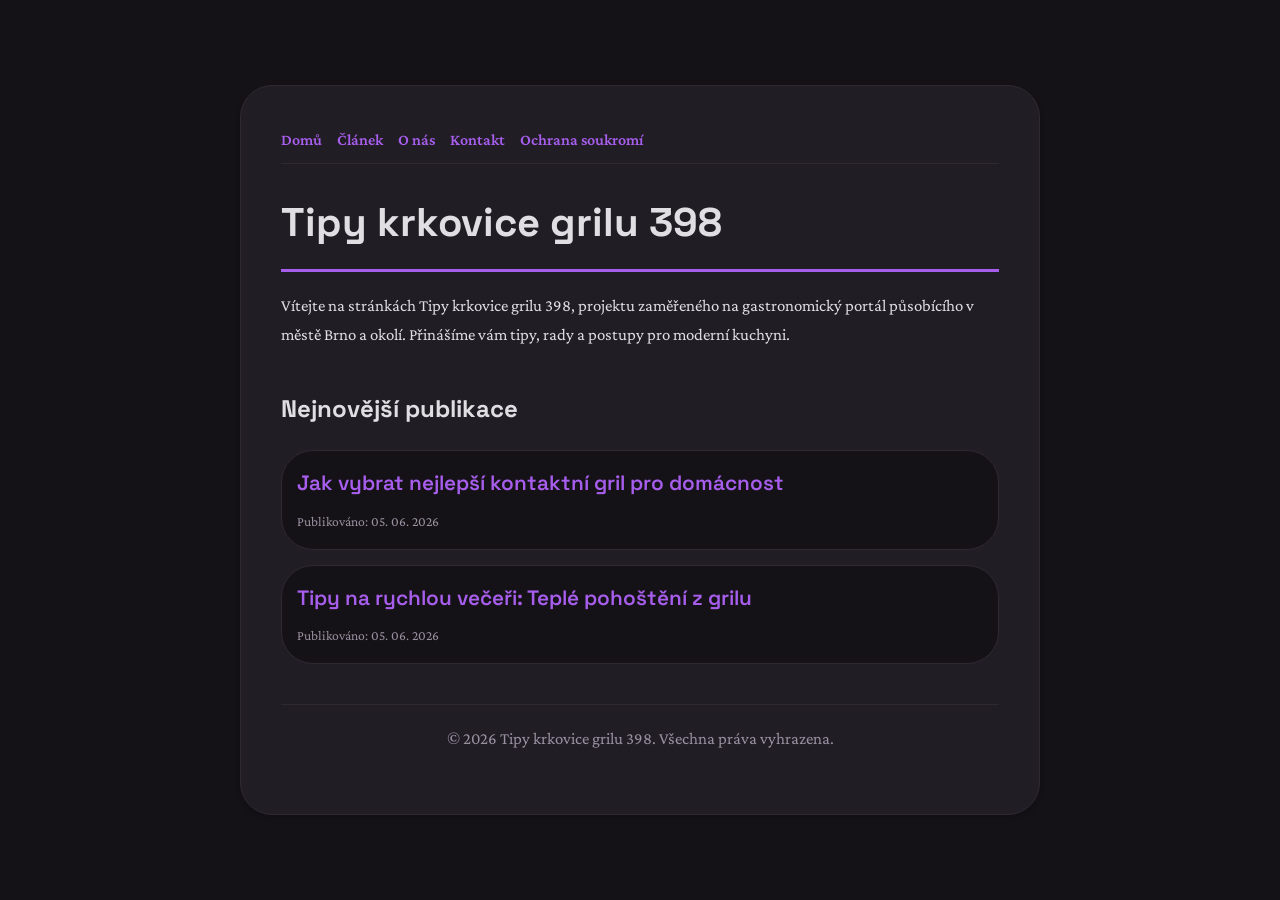
<file: index.html>
<!DOCTYPE html>
<html lang="cs">
<head>
    <meta charset="UTF-8">
    <meta name="viewport" content="width=device-width, initial-scale=1.0">
    <title>Tipy krkovice grilu 398 | Gastronomický portál - Brno</title>
    <meta name="description" content="Vítejte na stránkách Tipy krkovice grilu 398, projektu zaměřeného na gastronomický portál působícího v městě Brno a okolí. Přinášíme vám tipy, rady a postupy pro moderní kuchyni.">
    <meta name="geo.region" content="CZ" />
    <meta name="geo.placename" content="Brno" />
    <meta name="geo.position" content="49.1951;16.6068" />
    <meta name="ICBM" content="49.1951, 16.6068" />
    <link rel="stylesheet" href="style.css">
    <script type="application/ld+json">
{
  "@context": "https://schema.org",
  "@type": "LocalBusiness",
  "name": "Tipy krkovice grilu 398",
  "url": "https://tipy-krkovice-grilu-398.github.io",
  "telephone": "+420 541 555 456",
  "address": {
    "@type": "PostalAddress",
    "addressLocality": "Brno",
    "addressRegion": "Jihomoravský",
    "postalCode": "602 00",
    "addressCountry": "CZ"
  },
  "geo": {
    "@type": "GeoCoordinates",
    "latitude": 49.1951,
    "longitude": 16.6068
  }
}
</script>
</head>
<body>
    
        <div class="container" style="max-width: 800px;">
            <nav style="display: flex; gap: 15px; margin-bottom: 25px; border-bottom: 1px solid var(--border-color); padding-bottom: 10px; overflow-x: auto; flex-wrap: wrap;">
            <a href="index.html">Domů</a>
            <a href="jak-vybrat-nejlepsi-kontaktni-gril-pro-domacnost.html">Článek</a>
            <a href="about.html">O nás</a>
            <a href="contact.html">Kontakt</a>
            <a href="privacy.html">Ochrana soukromí</a>
        </nav>
            <h1>Tipy krkovice grilu 398</h1>
            <p>Vítejte na stránkách Tipy krkovice grilu 398, projektu zaměřeného na gastronomický portál působícího v městě Brno a okolí. Přinášíme vám tipy, rady a postupy pro moderní kuchyni.</p>
            <h2 style="margin-top: 40px;">Nejnovější publikace</h2>
            <ul style="list-style-type: none; padding-left: 0;">
                <li style="background: var(--bg-color); padding: 15px; border-radius: var(--border-radius); border: 1px solid var(--border-color); margin-bottom: 15px;">
                <h3 style="margin-bottom: 5px; font-size: 1.3rem;"><a href="jak-vybrat-nejlepsi-kontaktni-gril-pro-domacnost.html">Jak vybrat nejlepší kontaktní gril pro domácnost</a></h3>
                <span style="font-size:0.85rem; color: var(--muted-text)">Publikováno: 05. 06. 2026</span>
            </li>
<li style="background: var(--bg-color); padding: 15px; border-radius: var(--border-radius); border: 1px solid var(--border-color); margin-bottom: 15px;">
                <h3 style="margin-bottom: 5px; font-size: 1.3rem;"><a href="tipy-na-rychlou-veceri-teple-pohosteni-z-grilu.html">Tipy na rychlou večeři: Teplé pohoštění z grilu</a></h3>
                <span style="font-size:0.85rem; color: var(--muted-text)">Publikováno: 05. 06. 2026</span>
            </li>

            </ul>
            <footer>
                <p>&copy; 2026 Tipy krkovice grilu 398. Všechna práva vyhrazena.</p>
            </footer>
        </div>
        
</body>
</html>
</file>
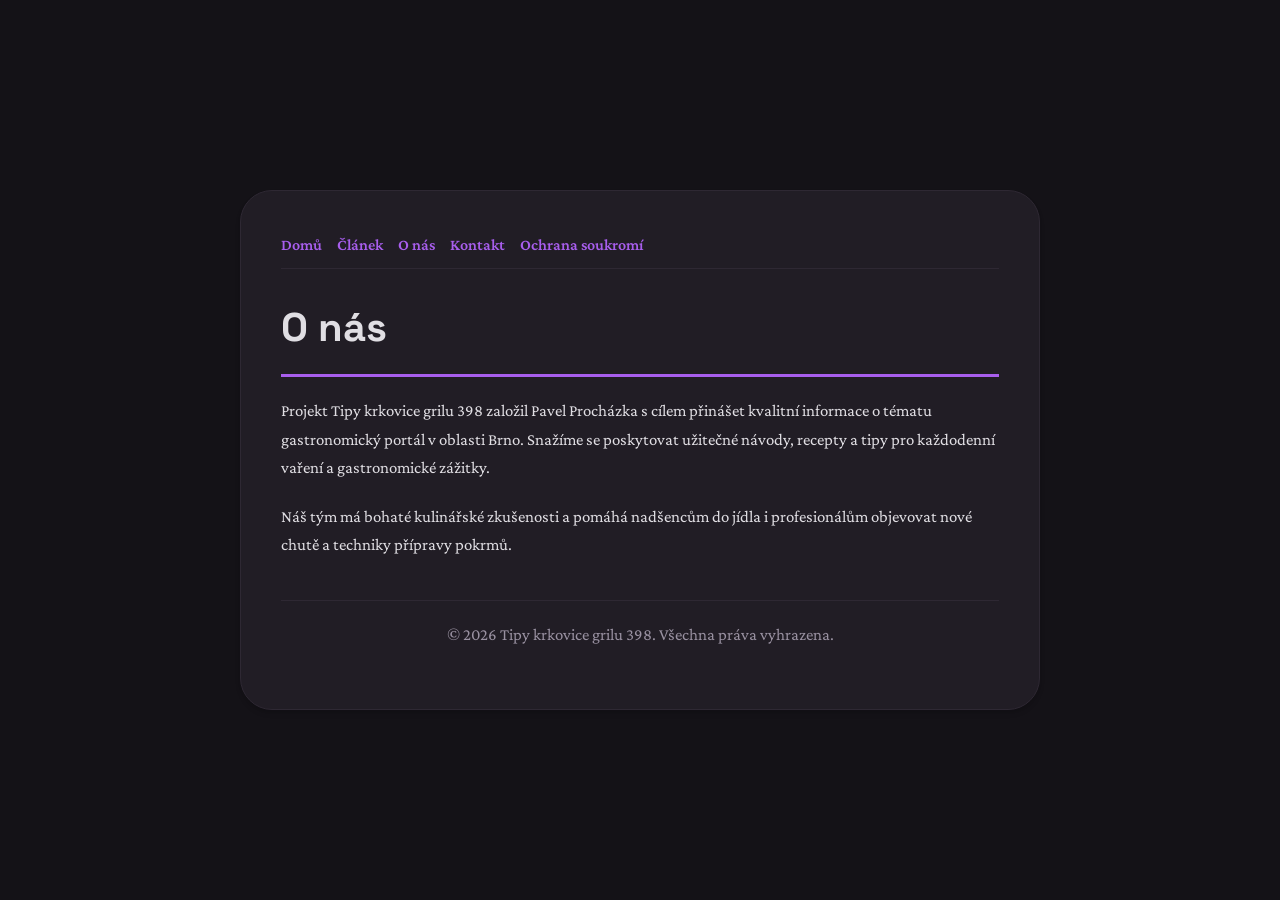
<file: about.html>
<!DOCTYPE html>
<html lang="cs">
<head>
    <meta charset="UTF-8">
    <meta name="viewport" content="width=device-width, initial-scale=1.0">
    <title>O nás | Tipy krkovice grilu 398</title>
    <meta name="description" content="Projekt Tipy krkovice grilu 398 založil Pavel Procházka s cílem přinášet kvalitní informace o tématu gastronomický portál v oblasti Brno. Snažíme se poskytovat užitečné návody, recepty a tipy pro každodenní vaření a gastronomické zážitky.">
    <meta name="geo.region" content="CZ" />
    <meta name="geo.placename" content="Brno" />
    <meta name="geo.position" content="49.1951;16.6068" />
    <meta name="ICBM" content="49.1951, 16.6068" />
    <link rel="stylesheet" href="style.css">
</head>
<body>
    
        <div class="container" style="max-width: 800px;">
            <nav style="display: flex; gap: 15px; margin-bottom: 25px; border-bottom: 1px solid var(--border-color); padding-bottom: 10px; overflow-x: auto; flex-wrap: wrap;">
            <a href="index.html">Domů</a>
            <a href="jak-vybrat-nejlepsi-kontaktni-gril-pro-domacnost.html">Článek</a>
            <a href="about.html">O nás</a>
            <a href="contact.html">Kontakt</a>
            <a href="privacy.html">Ochrana soukromí</a>
        </nav>
            <h1>O nás</h1>
            <p>Projekt Tipy krkovice grilu 398 založil Pavel Procházka s cílem přinášet kvalitní informace o tématu gastronomický portál v oblasti Brno. Snažíme se poskytovat užitečné návody, recepty a tipy pro každodenní vaření a gastronomické zážitky.</p>
            <p>Náš tým má bohaté kulinářské zkušenosti a pomáhá nadšencům do jídla i profesionálům objevovat nové chutě a techniky přípravy pokrmů.</p>
            <footer>
                <p>&copy; 2026 Tipy krkovice grilu 398. Všechna práva vyhrazena.</p>
            </footer>
        </div>
        
</body>
</html>
</file>
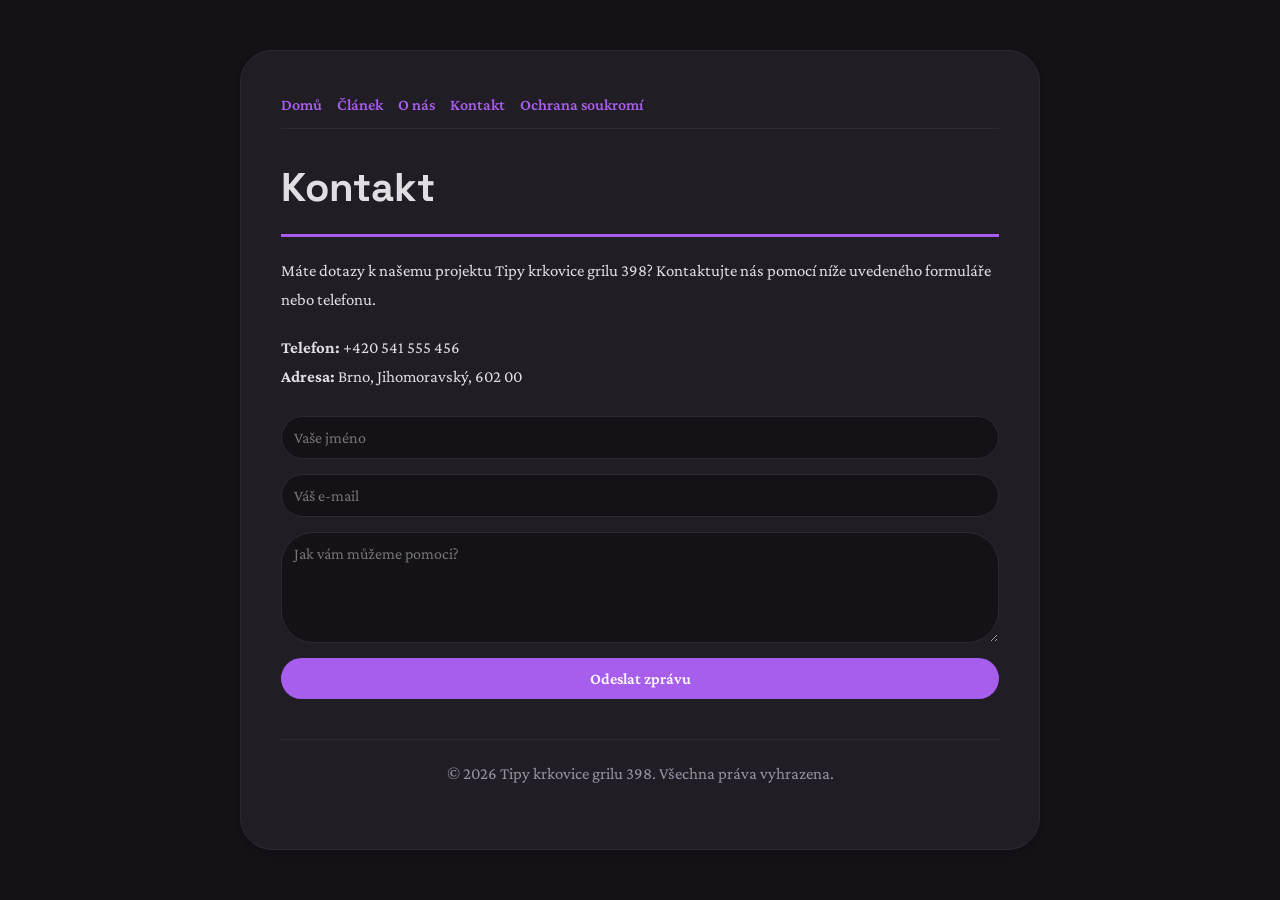
<file: contact.html>
<!DOCTYPE html>
<html lang="cs">
<head>
    <meta charset="UTF-8">
    <meta name="viewport" content="width=device-width, initial-scale=1.0">
    <title>Kontakt | Tipy krkovice grilu 398</title>
    <meta name="description" content="Máte dotazy k našemu projektu Tipy krkovice grilu 398? Kontaktujte nás pomocí níže uvedeného formuláře nebo telefonu.">
    <meta name="geo.region" content="CZ" />
    <meta name="geo.placename" content="Brno" />
    <meta name="geo.position" content="49.1951;16.6068" />
    <meta name="ICBM" content="49.1951, 16.6068" />
    <link rel="stylesheet" href="style.css">
</head>
<body>
    
        <div class="container" style="max-width: 800px;">
            <nav style="display: flex; gap: 15px; margin-bottom: 25px; border-bottom: 1px solid var(--border-color); padding-bottom: 10px; overflow-x: auto; flex-wrap: wrap;">
            <a href="index.html">Domů</a>
            <a href="jak-vybrat-nejlepsi-kontaktni-gril-pro-domacnost.html">Článek</a>
            <a href="about.html">O nás</a>
            <a href="contact.html">Kontakt</a>
            <a href="privacy.html">Ochrana soukromí</a>
        </nav>
            <h1>Kontakt</h1>
            <p>Máte dotazy k našemu projektu Tipy krkovice grilu 398? Kontaktujte nás pomocí níže uvedeného formuláře nebo telefonu.</p>
            <p><strong>Telefon:</strong> +420 541 555 456<br><strong>Adresa:</strong> Brno, Jihomoravský, 602 00</p>
            <form action="https://formspree.io/f/placeholder" method="POST">
                <input type="text" name="name" placeholder="Vaše jméno" required>
                <input type="email" name="email" placeholder="Váš e-mail" required>
                <textarea name="message" placeholder="Jak vám můžeme pomoci?" rows="5" required></textarea>
                <button type="submit">Odeslat zprávu</button>
            </form>
            <footer>
                <p>&copy; 2026 Tipy krkovice grilu 398. Všechna práva vyhrazena.</p>
            </footer>
        </div>
        
</body>
</html>
</file>
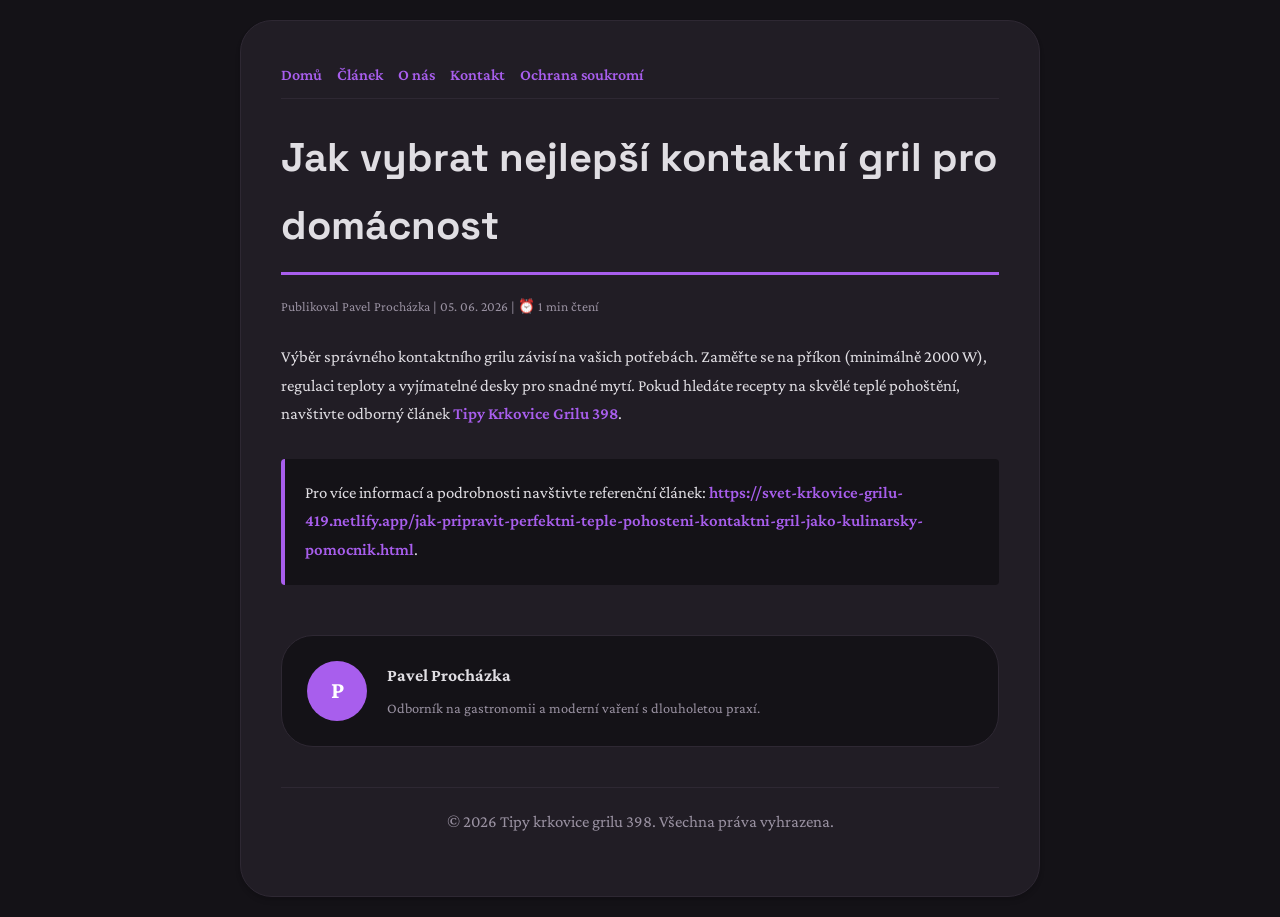
<file: jak-vybrat-nejlepsi-kontaktni-gril-pro-domacnost.html>
<!DOCTYPE html>
<html lang="cs">
<head>
    <meta charset="UTF-8">
    <meta name="viewport" content="width=device-width, initial-scale=1.0">
    <title>Jak vybrat nejlepší kontaktní gril pro domácnost - Tipy krkovice grilu 398</title>
    <meta name="description" content="Jak vybrat nejlepší kontaktní gril pro domácnost">
    <meta name="geo.region" content="CZ" />
    <meta name="geo.placename" content="Brno" />
    <meta name="geo.position" content="49.1951;16.6068" />
    <meta name="ICBM" content="49.1951, 16.6068" />
    <link rel="stylesheet" href="style.css">
</head>
<body>
    
            <div class="container" style="max-width: 800px;">
                <nav style="display: flex; gap: 15px; margin-bottom: 25px; border-bottom: 1px solid var(--border-color); padding-bottom: 10px; overflow-x: auto; flex-wrap: wrap;">
            <a href="index.html">Domů</a>
            <a href="jak-vybrat-nejlepsi-kontaktni-gril-pro-domacnost.html">Článek</a>
            <a href="about.html">O nás</a>
            <a href="contact.html">Kontakt</a>
            <a href="privacy.html">Ochrana soukromí</a>
        </nav>
                <h1>Jak vybrat nejlepší kontaktní gril pro domácnost</h1>
                <div style="font-size:0.85rem; color: var(--muted-text); margin-bottom: 25px;">
                    Publikoval Pavel Procházka | 05. 06. 2026 | ⏰ 1 min čtení
                </div>
                <article style="margin-top: 20px;">
                    <p>Výběr správného kontaktního grilu závisí na vašich potřebách. Zaměřte se na příkon (minimálně 2000 W), regulaci teploty a vyjímatelné desky pro snadné mytí. Pokud hledáte recepty na skvělé teplé pohoštění, navštivte odborný článek <a href="https://svet-krkovice-grilu-419.netlify.app/jak-pripravit-perfektni-teple-pohosteni-kontaktni-gril-jako-kulinarsky-pomocnik.html">Tipy Krkovice Grilu 398</a>.</p>
                    <div class="link-resource" style="margin-top: 30px; padding: 20px; border-left: 4px solid var(--primary-color); background: var(--bg-color); border-radius: 4px;"><p style="margin: 0;">Pro více informací a podrobnosti navštivte referenční článek: <strong><a href="https://svet-krkovice-grilu-419.netlify.app/jak-pripravit-perfektni-teple-pohosteni-kontaktni-gril-jako-kulinarsky-pomocnik.html">https://svet-krkovice-grilu-419.netlify.app/jak-pripravit-perfektni-teple-pohosteni-kontaktni-gril-jako-kulinarsky-pomocnik.html</a></strong>.</p></div>
                </article>
                
            <div class="author-box" style="margin-top: 50px; padding: 25px; background: var(--bg-color); border: 1px solid var(--border-color); border-radius: var(--border-radius); display: flex; gap: 20px; align-items: center;">
                <div style="width: 60px; height: 60px; border-radius: 50%; background: var(--primary-color); display: flex; align-items: center; justify-content: center; color: white; font-weight: bold; font-size: 1.5rem;">P</div>
                <div>
                    <h4 style="margin-bottom: 5px; font-weight: bold; font-size: 1.1rem;">Pavel Procházka</h4>
                    <p style="margin: 0; font-size: 0.9rem; color: var(--muted-text);">Odborník na gastronomii a moderní vaření s dlouholetou praxí.</p>
                </div>
            </div>
            
                <footer>
                    <p>&copy; 2026 Tipy krkovice grilu 398. Všechna práva vyhrazena.</p>
                </footer>
            </div>
            
</body>
</html>
</file>
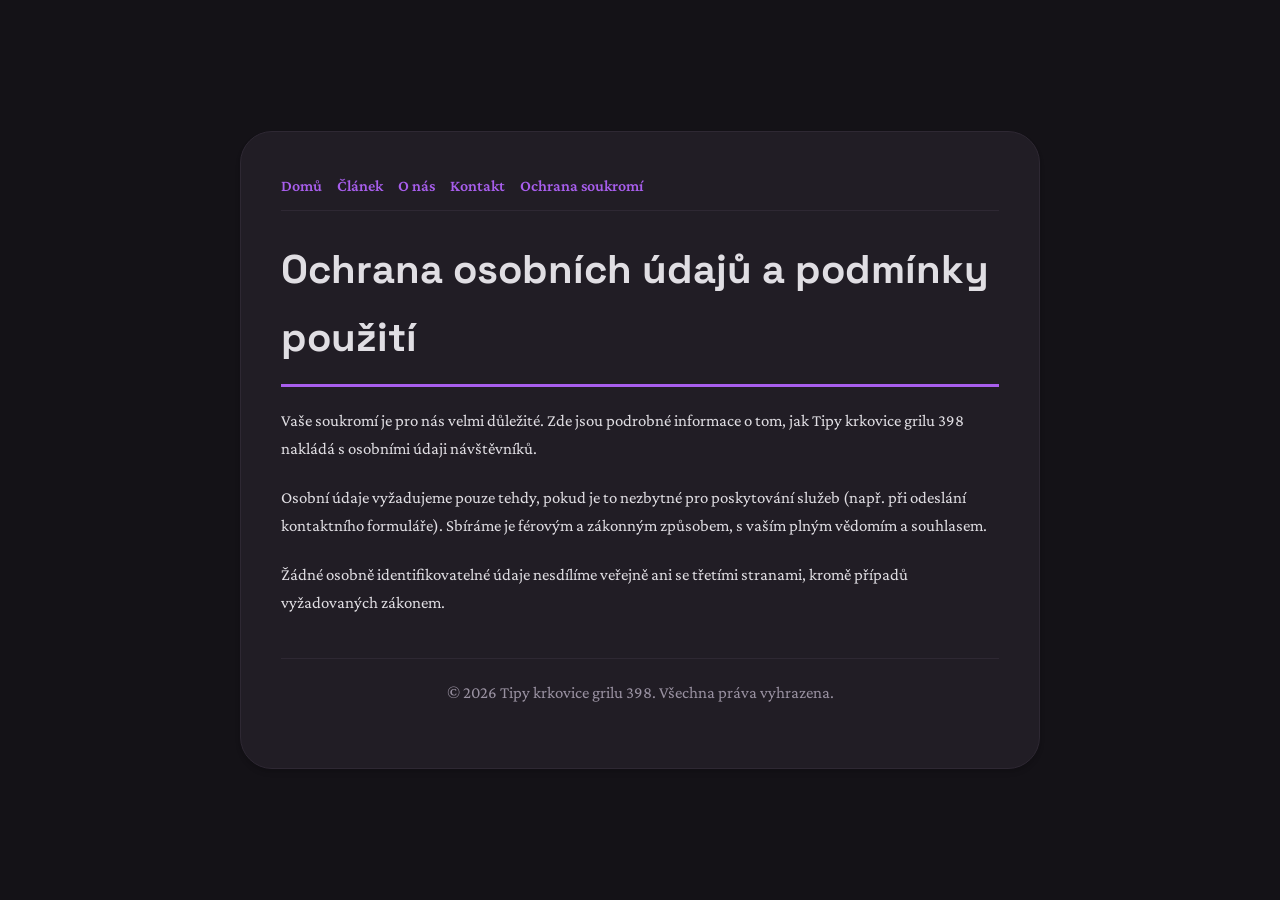
<file: privacy.html>
<!DOCTYPE html>
<html lang="cs">
<head>
    <meta charset="UTF-8">
    <meta name="viewport" content="width=device-width, initial-scale=1.0">
    <title>Ochrana osobních údajů a podmínky použití - Tipy krkovice grilu 398</title>
    <meta name="description" content="Vaše soukromí je pro nás velmi důležité. Zde jsou podrobné informace o tom, jak Tipy krkovice grilu 398 nakládá s osobními údaji návštěvníků.">
    <meta name="geo.region" content="CZ" />
    <meta name="geo.placename" content="Brno" />
    <meta name="geo.position" content="49.1951;16.6068" />
    <meta name="ICBM" content="49.1951, 16.6068" />
    <link rel="stylesheet" href="style.css">
</head>
<body>
    
        <div class="container" style="max-width: 800px;">
            <nav style="display: flex; gap: 15px; margin-bottom: 25px; border-bottom: 1px solid var(--border-color); padding-bottom: 10px; overflow-x: auto; flex-wrap: wrap;">
            <a href="index.html">Domů</a>
            <a href="jak-vybrat-nejlepsi-kontaktni-gril-pro-domacnost.html">Článek</a>
            <a href="about.html">O nás</a>
            <a href="contact.html">Kontakt</a>
            <a href="privacy.html">Ochrana soukromí</a>
        </nav>
            <h1>Ochrana osobních údajů a podmínky použití</h1>
            <p>Vaše soukromí je pro nás velmi důležité. Zde jsou podrobné informace o tom, jak Tipy krkovice grilu 398 nakládá s osobními údaji návštěvníků.</p>
            <p>Osobní údaje vyžadujeme pouze tehdy, pokud je to nezbytné pro poskytování služeb (např. při odeslání kontaktního formuláře). Sbíráme je férovým a zákonným způsobem, s vaším plným vědomím a souhlasem.</p>
            <p>Žádné osobně identifikovatelné údaje nesdílíme veřejně ani se třetími stranami, kromě případů vyžadovaných zákonem.</p>
            <footer>
                <p>&copy; 2026 Tipy krkovice grilu 398. Všechna práva vyhrazena.</p>
            </footer>
        </div>
        
</body>
</html>
</file>
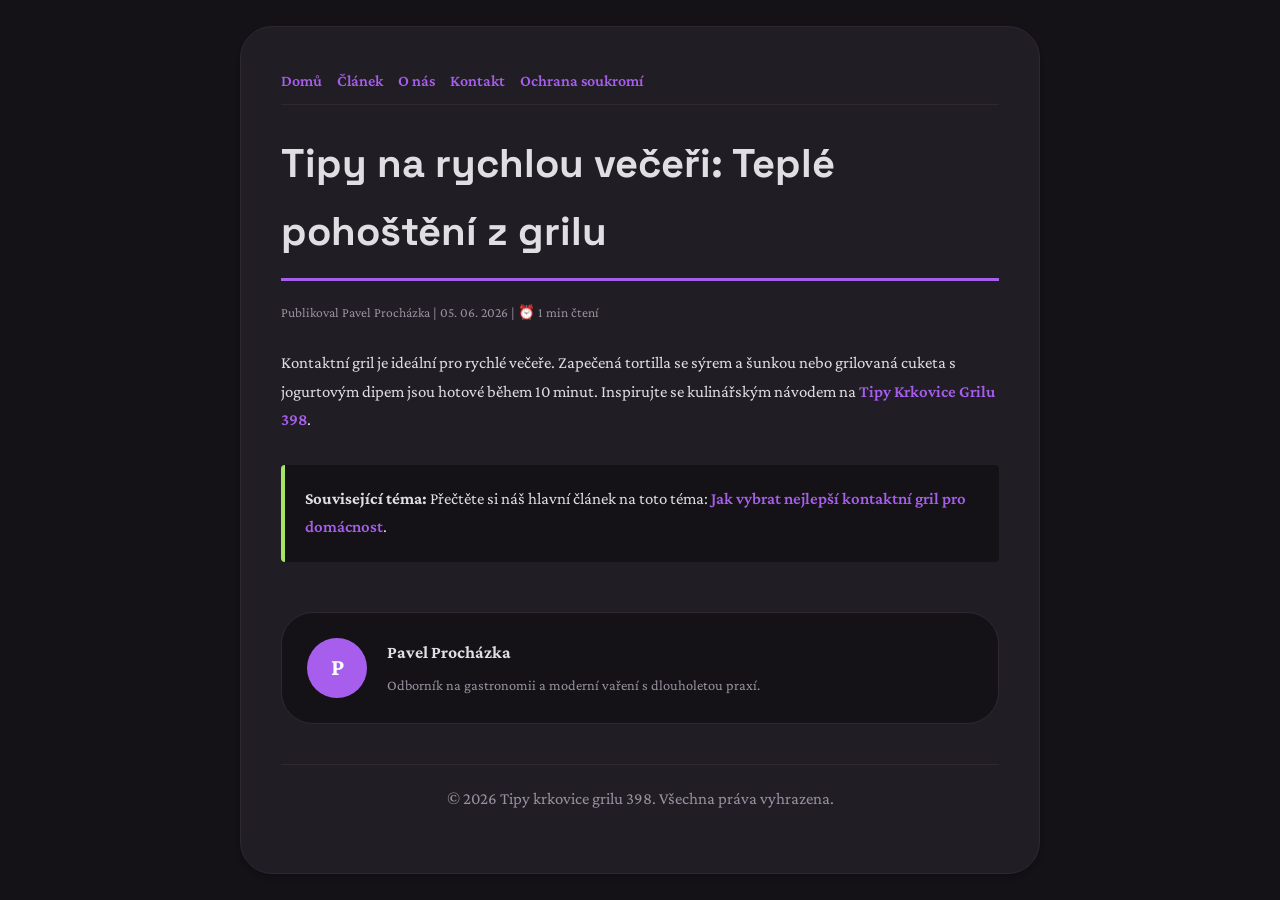
<file: tipy-na-rychlou-veceri-teple-pohosteni-z-grilu.html>
<!DOCTYPE html>
<html lang="cs">
<head>
    <meta charset="UTF-8">
    <meta name="viewport" content="width=device-width, initial-scale=1.0">
    <title>Tipy na rychlou večeři: Teplé pohoštění z grilu - Tipy krkovice grilu 398</title>
    <meta name="description" content="Tipy na rychlou večeři: Teplé pohoštění z grilu">
    <meta name="geo.region" content="CZ" />
    <meta name="geo.placename" content="Brno" />
    <meta name="geo.position" content="49.1951;16.6068" />
    <meta name="ICBM" content="49.1951, 16.6068" />
    <link rel="stylesheet" href="style.css">
</head>
<body>
    
            <div class="container" style="max-width: 800px;">
                <nav style="display: flex; gap: 15px; margin-bottom: 25px; border-bottom: 1px solid var(--border-color); padding-bottom: 10px; overflow-x: auto; flex-wrap: wrap;">
            <a href="index.html">Domů</a>
            <a href="jak-vybrat-nejlepsi-kontaktni-gril-pro-domacnost.html">Článek</a>
            <a href="about.html">O nás</a>
            <a href="contact.html">Kontakt</a>
            <a href="privacy.html">Ochrana soukromí</a>
        </nav>
                <h1>Tipy na rychlou večeři: Teplé pohoštění z grilu</h1>
                <div style="font-size:0.85rem; color: var(--muted-text); margin-bottom: 25px;">
                    Publikoval Pavel Procházka | 05. 06. 2026 | ⏰ 1 min čtení
                </div>
                <article style="margin-top: 20px;">
                    <p>Kontaktní gril je ideální pro rychlé večeře. Zapečená tortilla se sýrem a šunkou nebo grilovaná cuketa s jogurtovým dipem jsou hotové během 10 minut. Inspirujte se kulinářským návodem na <a href="https://svet-krkovice-grilu-419.netlify.app/jak-pripravit-perfektni-teple-pohosteni-kontaktni-gril-jako-kulinarsky-pomocnik.html">Tipy Krkovice Grilu 398</a>.</p>
                    <div class="link-resource" style="margin-top: 30px; padding: 20px; border-left: 4px solid var(--accent-color); background: var(--bg-color); border-radius: 4px;"><p style="margin: 0;"><strong>Související téma:</strong> Přečtěte si náš hlavní článek na toto téma: <a href="jak-vybrat-nejlepsi-kontaktni-gril-pro-domacnost.html">Jak vybrat nejlepší kontaktní gril pro domácnost</a>.</p></div>
                </article>
                
            <div class="author-box" style="margin-top: 50px; padding: 25px; background: var(--bg-color); border: 1px solid var(--border-color); border-radius: var(--border-radius); display: flex; gap: 20px; align-items: center;">
                <div style="width: 60px; height: 60px; border-radius: 50%; background: var(--primary-color); display: flex; align-items: center; justify-content: center; color: white; font-weight: bold; font-size: 1.5rem;">P</div>
                <div>
                    <h4 style="margin-bottom: 5px; font-weight: bold; font-size: 1.1rem;">Pavel Procházka</h4>
                    <p style="margin: 0; font-size: 0.9rem; color: var(--muted-text);">Odborník na gastronomii a moderní vaření s dlouholetou praxí.</p>
                </div>
            </div>
            
                <footer>
                    <p>&copy; 2026 Tipy krkovice grilu 398. Všechna práva vyhrazena.</p>
                </footer>
            </div>
            
</body>
</html>
</file>
<file: style.css>
@import url('https://fonts.googleapis.com/css2?family=Space+Grotesk:wght@700&family=Crimson+Pro:wght@400;600&display=swap');

:root {
    --bg-color: hsl(271, 12%, 8%);
    --card-bg: hsl(271, 12%, 13%);
    --text-color: hsl(271, 8%, 88%);
    --muted-text: hsl(271, 8%, 60%);
    --primary-color: hsl(271, 80%, 65%);
    --accent-color: hsl(91, 70%, 65%);
    --border-color: hsl(271, 12%, 18%);
    --border-radius: 32px;
    --shadow: 0 4px 6px -1px rgba(0, 0, 0, 0.1), 0 2px 4px -1px rgba(0, 0, 0, 0.06);
    --font-headline: 'Space Grotesk', sans-serif;
    --font-body: 'Crimson Pro', sans-serif;
}

* {
    box-sizing: border-box;
    margin: 0;
    padding: 0;
}

body {
    background-color: var(--bg-color);
    color: var(--text-color);
    font-family: var(--font-body);
    line-height: 1.7;
    padding: 20px;
    display: flex;
    justify-content: center;
    min-height: 100vh;
}

a {
    color: var(--primary-color);
    text-decoration: none;
    font-weight: 600;
    transition: color 0.2s ease;
}

a:hover {
    color: var(--accent-color);
    text-decoration: underline;
}

.container {
    width: 100%;
    max-width: 900px;
    background: var(--card-bg);
    border: 1px solid var(--border-color);
    border-radius: var(--border-radius);
    padding: 40px;
    box-shadow: var(--shadow);
    margin: auto;
}

h1, h2, h3 {
    font-family: var(--font-headline);
    margin-bottom: 20px;
    color: var(--text-color);
}

h1 {
    font-size: 2.5rem;
    border-bottom: 3px solid var(--primary-color);
    padding-bottom: 12px;
}

p {
    margin-bottom: 20px;
    font-size: 1.05rem;
}

ul {
    margin-bottom: 20px;
    padding-left: 20px;
}

li {
    margin-bottom: 8px;
}

form {
    display: flex;
    flex-direction: column;
    gap: 15px;
    margin-top: 25px;
}

input, textarea, button {
    padding: 12px;
    border: 1px solid var(--border-color);
    border-radius: var(--border-radius);
    font-family: var(--font-body);
    font-size: 1rem;
    background: var(--bg-color);
    color: var(--text-color);
}

button {
    background: var(--primary-color);
    color: white;
    font-weight: 600;
    border: none;
    cursor: pointer;
    transition: background 0.2s ease;
}

button:hover {
    background: var(--accent-color);
}

footer {
    margin-top: 40px;
    border-top: 1px solid var(--border-color);
    padding-top: 20px;
    font-size: 0.9rem;
    color: var(--muted-text);
    text-align: center;
}
</file>
